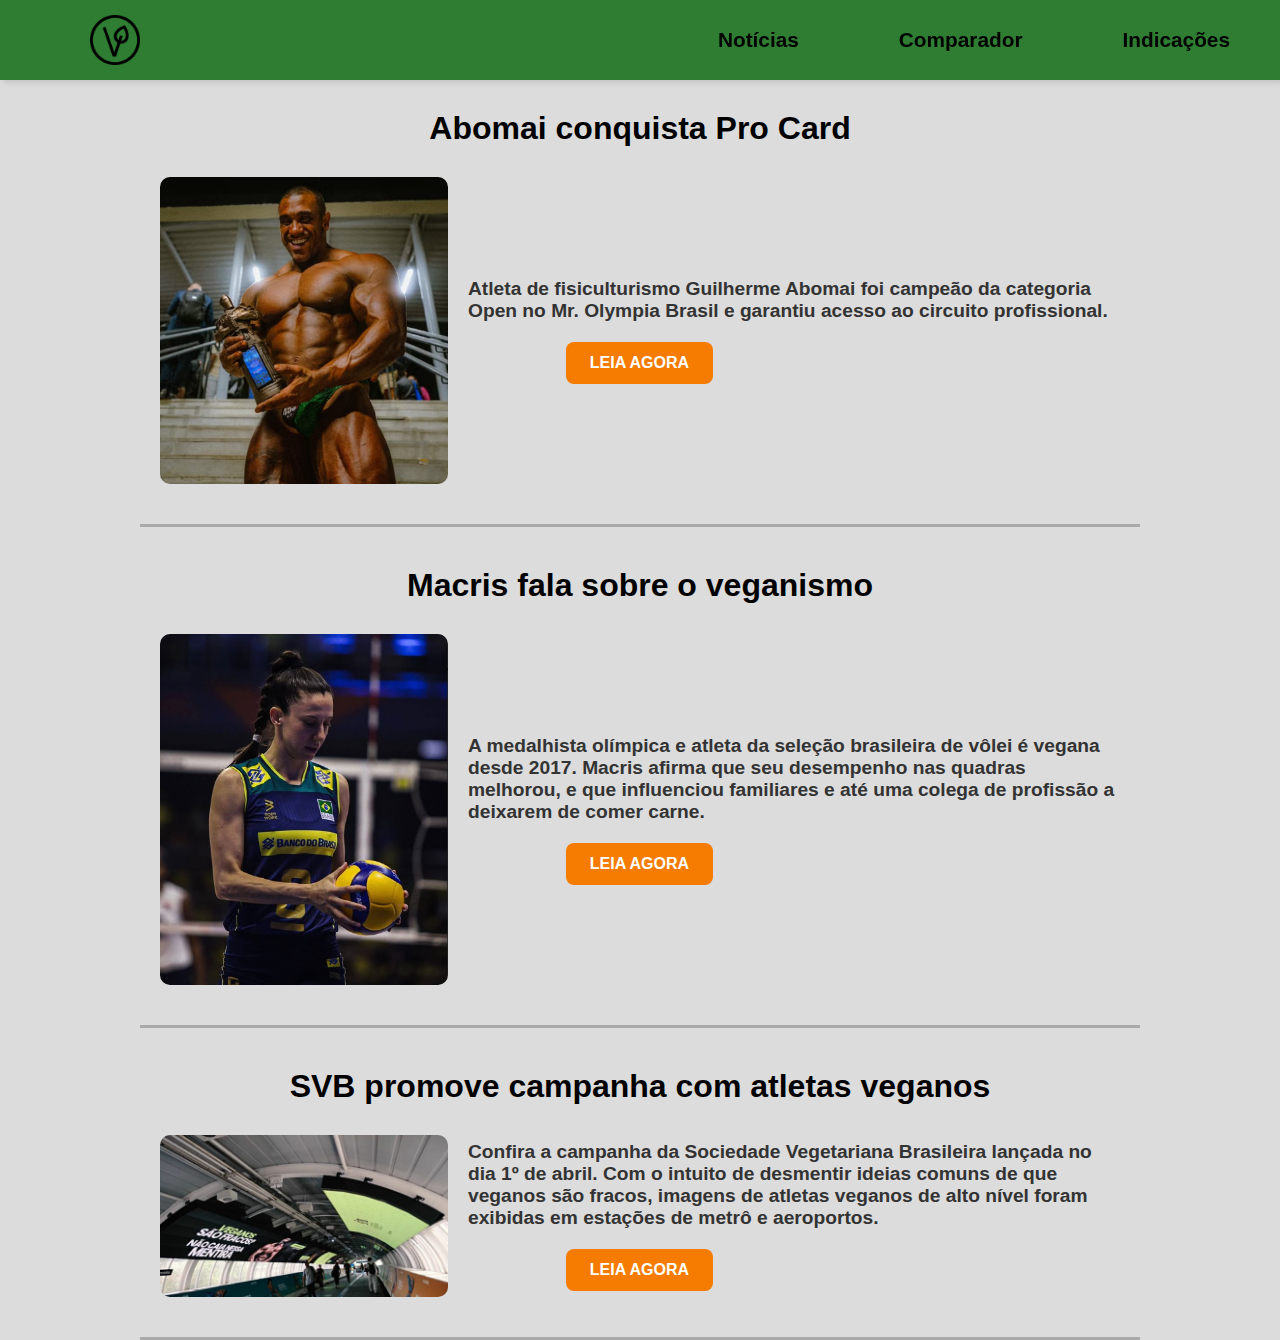
<file: index.html>
<!DOCTYPE html>
<html lang="pt-br">

<head>
    <meta charset="UTF-8">
    <meta name="viewport" content="width=device-width, initial-scale=1.0">
    <title>Projeto Final</title>
    <link rel="stylesheet" href="css/index.css">
    <link rel="icon" href="img/icon_browser.png">
</head>

<body>

    <header>
        <nav>
            <ul class="sidebar">
                <li onclick=hideSidebar()>
                    <a href="#">
                        <img src="img/icon_close_menu.svg" alt="Botão fechar menu">
                    </a>
                </li>
                <li><a href="index.html">Notícias</a></li>
                <li><a href="comparador.html">Comparador</a></li>
                <li><a href="indicacoes.html">Indicações</a></li>
            </ul>
            <ul>
                <li>
                    <a href="index.html">
                        <img src="img/icon_header_main.png" alt="Header main icon" height="50" width="50">
                    </a>
                </li>
                <li class="hideOnMobile"><a href="index.html">Notícias</a></li>
                <li class="hideOnMobile"><a href="comparador.html">Comparador</a></li>
                <li class="hideOnMobile"><a href="indicacoes.html">Indicações</a></li>
                <li class="menu-button" onclick=showSidebar()>
                    <a href="#"><img src="img/icon_open_menu.svg" alt="Botão abrir menu"></a>
                </li>
            </ul>
        </nav>
    </header>

    <main>
        <section class="noticia">
            <h2>Abomai conquista Pro Card</h2>
            <div class="noticia-conteudo">
                <img src="img/noticia00.png" alt="Guilherme Abomai conquista Pro Card">
                <div class="noticia-texto">
                    <p>
                        Atleta de fisiculturismo Guilherme Abomai foi campeão da categoria Open no Mr. Olympia Brasil e garantiu acesso ao circuito profissional.
                    </p>
                    <a href="https://ge.globo.com/fisiculturismo/noticia/2024/10/24/atleta-brasileiro-vegano-conquista-pro-card-de-fisiculturismo.ghtml" target="_blank" class="botao-leia">LEIA AGORA</a>
                </div>
            </div>
        </section>

        <section class="noticia">
            <h2>Macris fala sobre o veganismo</h2>
            <div class="noticia-conteudo">
                <img src="img/noticia01.png" alt="Macris Carneiro">
                <div class="noticia-texto">
                    <p>
                        A medalhista olímpica e atleta da seleção brasileira de vôlei é vegana desde 2017. Macris afirma que seu desempenho nas quadras melhorou, e que influenciou familiares e até uma colega de profissão a deixarem de comer carne.
                    </p>
                    <a href="https://www.terra.com.br/planeta/atitude-sustentavel/apos-assistir-a-filme-sobre-meio-ambiente-macris-do-volei-se-torna-vegana-e-ve-performance-nas-quadras-melhorar,2cae47b70403e2eae6d171685a013a6ctui783f6.html" target="_blank" class="botao-leia">LEIA AGORA</a>
                </div>
            </div>
        </section>

        <section class="noticia">
            <h2>SVB promove campanha com atletas veganos</h2>
            <div class="noticia-conteudo">
                <img src="img/noticia02.png" alt="Painel campanha SVB primeiro de abril">
                <div class="noticia-texto">
                    <p>
                        Confira a campanha da Sociedade Vegetariana Brasileira lançada no dia 1º de abril. Com o intuito de desmentir ideias comuns de que veganos são fracos, imagens de atletas veganos de alto nível foram exibidas em estações de metrô e aeroportos.
                    </p>
                    <a href="https://svb.org.br/svb-lanca-campanha-impactante-no-dia-da-mentira/" target="_blank" class="botao-leia">LEIA AGORA</a>
                </div>
            </div>
        </section>

    </main>


    <script src="js/index.js"></script>
</body>

</html>
</file>
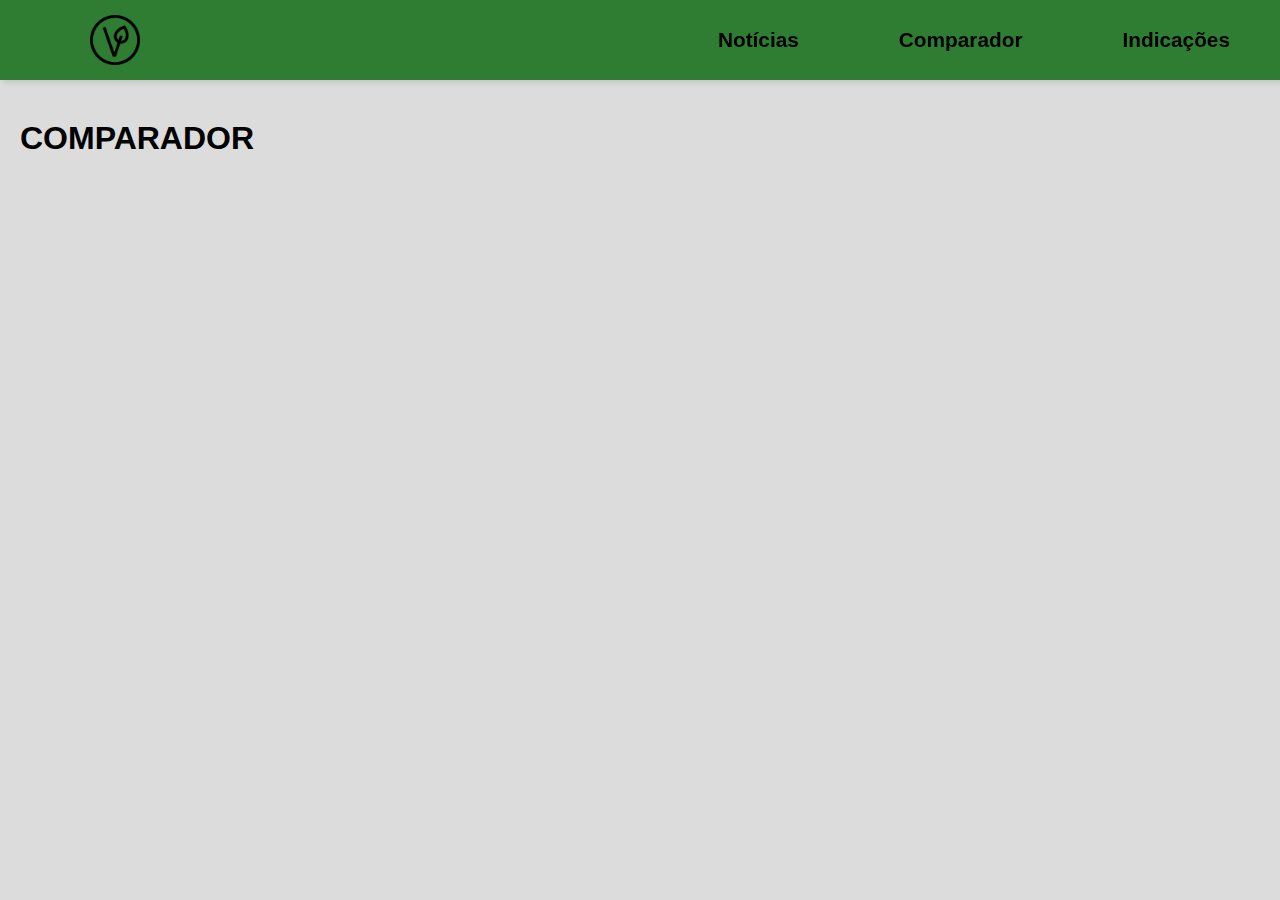
<file: comparador.html>
<!DOCTYPE html>
<html lang="pt-br">

<head>
    <meta charset="UTF-8">
    <meta name="viewport" content="width=device-width, initial-scale=1.0">
    <title>Projeto Final</title>
    <link rel="stylesheet" href="css/comparador.css">
    <link rel="icon" href="img/icons/icon_browser.png">
</head>

<body>

    <header>
        <nav>
            <ul class="sidebar">
                <li onclick=hideSidebar()>
                    <a href="#">
                        <img src="img/icons/icon_close_menu.svg" alt="Botão fechar menu">
                    </a>
                </li>
                <li><a href="index.html">Notícias</a></li>
                <li><a href="comparador.html">Comparador</a></li>
                <li><a href="indicacoes.html">Indicações</a></li>
            </ul>
            <ul>
                <li>
                    <a href="index.html">
                        <img src="img/icons/icon_header_main.png" alt="Header main icon" height="50" width="50">
                    </a>
                </li>
                <li class="hideOnMobile"><a href="index.html">Notícias</a></li>
                <li class="hideOnMobile"><a href="comparador.html">Comparador</a></li>
                <li class="hideOnMobile"><a href="indicacoes.html">Indicações</a></li>
                <li class="menu-button" onclick=showSidebar()>
                    <a href="#"><img src="img/icons/icon_open_menu.svg" alt="Botão abrir menu"></a>
                </li>
            </ul>
        </nav>
    </header>

    <main>
        <h1>COMPARADOR</h1>
    </main>

    <script src="js/comparador.js"></script>
</body>

</html>
</file>
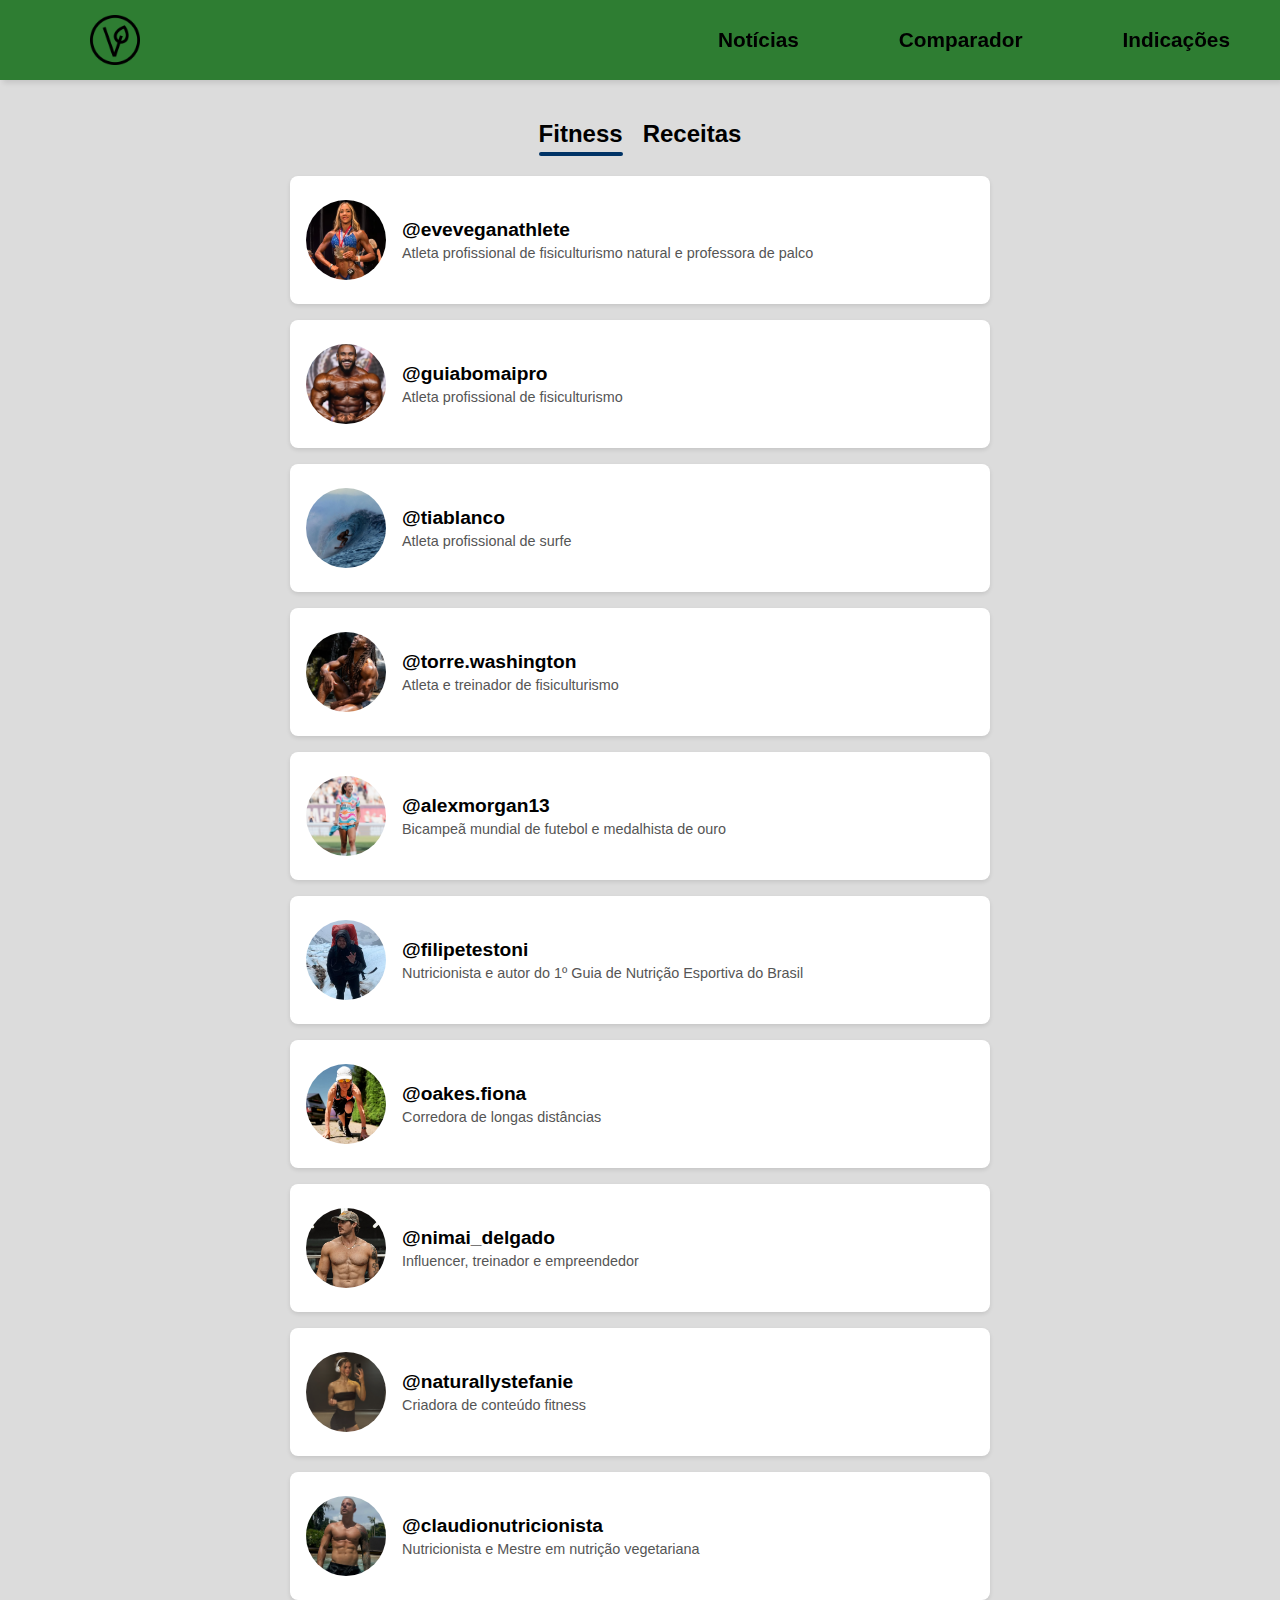
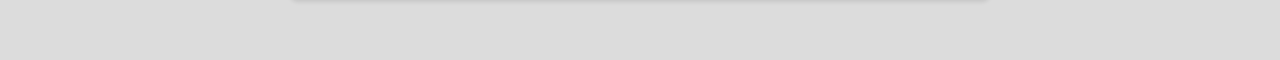
<file: indicacoes.html>
<!DOCTYPE html>
<html lang="pt-br">

<head>
    <meta charset="UTF-8">
    <meta name="viewport" content="width=device-width, initial-scale=1.0">
    <title>Projeto Final</title>
    <link rel="stylesheet" href="css/indicacoes.css">
    <link rel="icon" href="img/icons/icon_browser.png">
</head>

<body>
    <header>
        <nav>
            <ul class="sidebar">
                <li onclick=hideSidebar()>
                    <a href="#">
                        <img src="img/icons/icon_close_menu.svg" alt="Botão fechar menu">
                    </a>
                </li>
                <li><a href="index.html">Notícias</a></li>
                <li><a href="comparador.html">Comparador</a></li>
                <li><a href="indicacoes.html">Indicações</a></li>
            </ul>
            <ul>
                <li>
                    <a href="index.html">
                        <img src="img/icons/icon_header_main.png" alt="Header main icon" height="50" width="50">
                    </a>
                </li>
                <li class="hideOnMobile"><a href="index.html">Notícias</a></li>
                <li class="hideOnMobile"><a href="comparador.html">Comparador</a></li>
                <li class="hideOnMobile"><a href="indicacoes.html">Indicações</a></li>
                <li class="menu-button" onclick=showSidebar()>
                    <a href="#"><img src="img/icons/icon_open_menu.svg" alt="Botão abrir menu"></a>
                </li>
            </ul>
        </nav>
    </header>

    <main>
        <div class="abas-categorias">
            <div class="aba-categoria ativa" data-categoria="fitness">Fitness</div>
            <div class="aba-categoria" data-categoria="receitas">Receitas</div>
        </div>

        <section class="secao-cartoes fitness">
            <a href="https://www.instagram.com/eveveganathlete/" target="_blank" class="cartao">
                <img src="img/indicacoes/fitnessEve.png" alt="Perfil Evelyn Cruz" class="foto-perfil">
                <div class="conteudo-cartao">
                    <h3>@eveveganathlete</h3>
                    <p>Atleta profissional de fisiculturismo natural e professora de palco</p>
                </div>
            </a>

            <a href="https://www.instagram.com/guiabomaipro/" target="_blank" class="cartao">
                <img src="img/indicacoes/fitnessAbomai.png" alt="Perfil Guilherme Abomai" class="foto-perfil">
                <div class="conteudo-cartao">
                    <h3>@guiabomaipro</h3>
                    <p>Atleta profissional de fisiculturismo</p>
                </div>
            </a>

            <a href="https://www.instagram.com/tiablanco/" target="_blank" class="cartao">
                <img src="img/indicacoes/fitnessTia.png" alt="Perfil Tiarah Blanco" class="foto-perfil">
                <div class="conteudo-cartao">
                    <h3>@tiablanco</h3>
                    <p>Atleta profissional de surfe</p>
                </div>
            </a>

            <a href="https://www.instagram.com/torre.washington/" target="_blank" class="cartao">
                <img src="img/indicacoes/fitnessTorre.png" alt="Perfil Torre Washington" class="foto-perfil">
                <div class="conteudo-cartao">
                    <h3>@torre.washington</h3>
                    <p>Atleta e treinador de fisiculturismo</p>
                </div>
            </a>

            <a href="https://www.instagram.com/alexmorgan13/" target="_blank" class="cartao">
                <img src="img/indicacoes/fitnessAlex.png" alt="Perfil Alex Morgan" class="foto-perfil">
                <div class="conteudo-cartao">
                    <h3>@alexmorgan13</h3>
                    <p>Bicampeã mundial de futebol e medalhista de ouro</p>
                </div>
            </a>

            <a href="https://www.instagram.com/filipetestoni/" target="_blank" class="cartao">
                <img src="img/indicacoes/fitnessTestoni.png" alt="Perfil Filipe Testoni" class="foto-perfil">
                <div class="conteudo-cartao">
                    <h3>@filipetestoni</h3>
                    <p>Nutricionista e autor do 1º Guia de Nutrição Esportiva do Brasil</p>
                </div>
            </a>

            <a href="https://www.instagram.com/oakes.fiona/" target="_blank" class="cartao">
                <img src="img/indicacoes/fitnessFiona.png" alt="Perfil Fiona Oakes" class="foto-perfil">
                <div class="conteudo-cartao">
                    <h3>@oakes.fiona</h3>
                    <p>Corredora de longas distâncias</p>
                </div>
            </a>

            <a href="https://www.instagram.com/nimai_delgado/" target="_blank" class="cartao">
                <img src="img/indicacoes/fitnessNimai.png" alt="Perfil Nimai Delgado" class="foto-perfil">
                <div class="conteudo-cartao">
                    <h3>@nimai_delgado</h3>
                    <p>Influencer, treinador e empreendedor</p>
                </div>
            </a>

            <a href="https://www.instagram.com/naturallystefanie/" target="_blank" class="cartao">
                <img src="img/indicacoes/fitnessStefanie.png" alt="Perfil Naturally Stefanie" class="foto-perfil">
                <div class="conteudo-cartao">
                    <h3>@naturallystefanie</h3>
                    <p>Criadora de conteúdo fitness</p>
                </div>
            </a>

            <a href="https://www.instagram.com/claudionutricionista/" target="_blank" class="cartao">
                <img src="img/indicacoes/fitnessBender.png" alt="Perfil Claudio Bender" class="foto-perfil">
                <div class="conteudo-cartao">
                    <h3>@claudionutricionista</h3>
                    <p>Nutricionista e Mestre em nutrição vegetariana</p>
                </div>
            </a>
        </section>

        <section class="secao-cartoes receitas hidden">
            <a href="https://www.instagram.com/vegahlisi/" target="_blank" class="cartao">
                <img src="img/indicacoes/receitasVegahlisi.jpg" alt="Perfil Vegahlisi" class="foto-perfil">
                <div class="conteudo-cartao">
                    <h3>@vegahlisi</h3>
                    <p>Criadores de conteúdo digital</p>
                </div>
            </a>

            <a href="https://www.instagram.com/vegrocha/" target="_blank" class="cartao">
                <img src="img/indicacoes/receitasVegrocha.png" alt="Perfil Matheus Rocha" class="foto-perfil">
                <div class="conteudo-cartao">
                    <h3>@vegrocha</h3>
                    <p>Criador de conteúdo digital</p>
                </div>
            </a>

            <a href="https://www.instagram.com/luizamaffort/" target="_blank" class="cartao">
                <img src="img/indicacoes/receitasLumaffort.png" alt="Perfil Luiza Maffort" class="foto-perfil">
                <div class="conteudo-cartao">
                    <h3>@luizamaffort</h3>
                    <p>Gastrônoma e criadora de conteúdo digital</p>
                </div>
            </a>

            <a href="https://www.instagram.com/roledevegano/" target="_blank" class="cartao">
                <img src="img/indicacoes/receitasRoledevegano.png" alt="Perfil Leo Kayuza" class="foto-perfil">
                <div class="conteudo-cartao">
                    <h3>@roledevegano</h3>
                    <p>Confeiteiro e criador de conteúdo digital</p>
                </div>
            </a>

            <a href="https://www.instagram.com/vegcomcarinho/" target="_blank" class="cartao">
                <img src="img/indicacoes/receitasVegcomcarinho.png" alt="Perfil Laura Dicker" class="foto-perfil">
                <div class="conteudo-cartao">
                    <h3>@vegcomcarinho</h3>
                    <p>Fotógrafa e criadora de conteúdo digital</p>
                </div>
            </a>

            <a href="https://www.instagram.com/amadeusvictornutri/" target="_blank" class="cartao">
                <img src="img/indicacoes/receitasAmadeus.png" alt="Perfil Amadeus Victor" class="foto-perfil">
                <div class="conteudo-cartao">
                    <h3>@amadeusvictornutri</h3>
                    <p>Nutricionista e pós graduado em Nutrição Vegetariana e Vegana</p>
                </div>
            </a>

            <a href="https://www.instagram.com/renatamaltz/" target="_blank" class="cartao">
                <img src="img/indicacoes/receitasRenata.png" alt="Perfil Renata Maltz" class="foto-perfil">
                <div class="conteudo-cartao">
                    <h3>@renatamaltz</h3>
                    <p>Atriz, bailarina e cozinheira</p>
                </div>
            </a>

            <a href="https://www.instagram.com/jucenha/" target="_blank" class="cartao">
                <img src="img/indicacoes/receitasJucenha.png" alt="Perfil Jucenha" class="foto-perfil">
                <div class="conteudo-cartao">
                    <h3>@jucenha</h3>
                    <p>Criadora de conteúdo digital</p>
                </div>
            </a>
        </section>
    </main>

    <script src="js/indicacoes.js"></script>
</body>

</html>
</file>
<file: css/index.css>
* {
    border: 0;
    margin: 0;
    box-sizing: border-box;
}

body {
    min-height: 100vh;
    background-color: #dcdcdc;
    display: flex;
    flex-direction: column;
    font-family: 'Segoe UI', Tahoma, Geneva, Verdana, sans-serif;
}

nav {
    background-color: #2E7D32;
    position: fixed;
    width: 100%;
    box-shadow: 3px 3px 5px rgba(0, 0, 0, 0.1);
    z-index: 999;
}

nav ul {
    width: 100%;
    list-style: none;
    display: flex;
    justify-content: center;
    align-items: center;
}

nav li {
    height: 80px;
}

nav li:first-child {
    margin-right: auto; 
}

nav a {
    position: relative;
    color: black;
    text-decoration: none;
    font-size: 1.3em;
    font-weight: 700;
    padding: 0 50px;
    height: 100%;
    display: flex;
    align-items: center;
    transition: color 0.3s ease;
}

nav a::after {
    content: "";
    position: absolute;
    width: 0;
    height: 3px;
    bottom: 5px;
    left: 0;
    background-color: #16d620;
    transition: width 0.3s ease;
    border-radius: 2px;
}

nav a:hover {
    color: #16d620;
}

nav a:hover::after {
    width: 100%;
}

.sidebar {
    position: fixed;
    top: 0;
    right: 0;
    padding-left: 0;
    height: 100vh;
    width: 250px;
    z-index: 999;
    background-color: rgba(255, 255, 255, 0.3);
    backdrop-filter: blur(10px);
    -webkit-backdrop-filter: blur(10px);
    box-shadow: -10px 0 10px rgba(0, 0, 0, 0.1);
    display: none;
    flex-direction: column;
    align-items: stretch;
    justify-content: flex-start;
}

.sidebar li {
    width: 100%;
}

.sidebar a {
    width: 100%;
}

.menu-button {
    display: none;
}

main {
    margin-top: 70px;
}

.noticia {
    padding: 40px 20px 40px;
    max-width: 1000px;
    margin: 0 auto;
    border-bottom: 3px solid #a9a9a9;
}

.noticia h2 {
    font-size: 2em;
    font-weight: 700;
    margin-bottom: 30px;
    text-align: center;
}

.noticia-conteudo {
    display: flex;
    gap: 20px;
    align-items: center;
    flex-wrap: wrap;
}

.noticia-conteudo img {
    width: 30%;
    max-width: 300px;
    border-radius: 10px;
    object-fit: cover;
}

.noticia-texto {
    flex: 1;
    display: flex;
    flex-direction: column;
    justify-content: center;
}

.noticia-texto p {
    font-size: 1.2em;
    font-weight: 600;
    margin-bottom: 20px;
    color: #333;
}

.botao-leia {
    display: inline-block;
    padding: 12px 24px;
    background-color: #f57c00;
    color: white;
    text-decoration: none;
    font-weight: bold;
    border-radius: 8px;
    transition: background-color 0.3s ease;
    align-self: flex-start;
    margin-left: 15%;
}

.botao-leia:hover {
    background-color: #e65100;
}





@media(max-width: 750px) {
    .hideOnMobile {
        display: none;
    }
    .menu-button {
        display: block;
    }
    .noticia-conteudo {
        flex-direction: column;
        align-items: center;
        text-align: center;
    }

    .noticia-conteudo img {
        width: 80%;
    }

    .noticia-texto {
        align-items: center;
    }

    .botao-leia {
        align-self: center;
        margin-left: 0;
    }
}

@media(max-width: 400px) {
    .sidebar {
        width: 100%;
    }
}
</file>
<file: css/comparador.css>
* {
    border: 0;
    margin: 0;
    box-sizing: border-box;
}

body {
    min-height: 100vh;
    background-color: #dcdcdc;
    display: flex;
    flex-direction: column;
    font-family: 'Segoe UI', Tahoma, Geneva, Verdana, sans-serif;
}

nav {
    background-color: #2E7D32;
    position: fixed;
    width: 100%;
    box-shadow: 3px 3px 5px rgba(0, 0, 0, 0.1);
    z-index: 999;
}

nav ul {
    width: 100%;
    list-style: none;
    display: flex;
    justify-content: center;
    align-items: center;
}

nav li {
    height: 80px;
}

nav li:first-child {
    margin-right: auto;
}

nav a {
    position: relative;
    color: black;
    text-decoration: none;
    font-size: 1.3em;
    font-weight: 700;
    padding: 0 50px;
    height: 100%;
    display: flex;
    align-items: center;
    transition: color 0.3s ease;
}

nav a::after {
    content: "";
    position: absolute;
    width: 0;
    height: 3px;
    bottom: 5px;
    left: 0;
    background-color: #16d620;
    transition: width 0.3s ease;
    border-radius: 2px;
}

nav a:hover {
    color: #16d620;
}

nav a:hover::after {
    width: 100%;
}

.sidebar {
    position: fixed;
    top: 0;
    right: 0;
    padding-left: 0;
    height: 100vh;
    width: 250px;
    z-index: 999;
    background-color: rgba(255, 255, 255, 0.3);
    backdrop-filter: blur(10px);
    -webkit-backdrop-filter: blur(10px);
    box-shadow: -10px 0 10px rgba(0, 0, 0, 0.1);
    display: none;
    flex-direction: column;
    align-items: stretch;
    justify-content: flex-start;
}

.sidebar li {
    width: 100%;
}

.sidebar a {
    width: 100%;
}

.menu-button {
    display: none;
}

main {
    width: 100%;
    margin-top: 100px;
    align-items: center;
    justify-content: center;
    padding: 20px;
}

.comparacao {
    display: flex;
    justify-content: center;
    align-items: flex-start;
    flex-wrap: wrap;
    gap: 100px;
    margin-bottom: 20px;
}

.coluna {
    /* flex: 1 1 100px; */
    text-align: center;
}

.seletor-imagem {
    display: flex;
    flex-direction: column;
    align-items: center;
    gap: 12px;
    margin-top: 10px;
}

.coluna img {
    width: 200px;
    height: 200px;
    object-fit: cover;
    border-radius: 10px;
    box-shadow: 0 0 10px rgba(0, 0, 0, 0.1);
}

select {
    padding: 8px;
    font-size: 16px;
    width: 180px;
}

#btn-comparar {
    background-color: #f57c00;
    color: white;
    border: none;
    padding: 12px 24px;
    font-size: 16px;
    border-radius: 8px;
    cursor: pointer;
    display: block;
    margin: 0 auto 20px;
}

#btn-comparar:hover {
    background-color: #e65100;
}

#resultado {
    max-width: 800px;
    margin: 20px auto;
    padding: 15px;
    background: #fff;
    border-radius: 8px;
    box-shadow: 0 0 10px rgba(0, 0, 0, 0.1);
}

.resultado-lado {
    display: flex;
    justify-content: space-between;
    gap: 20px;
    flex-wrap: wrap;
}

#info-animal,
#info-vegetal {
    flex: 1 1 45%;
    min-width: 250px;
}

#analise-comparativa {
    text-align: left;
    margin-top: 40px;
    margin-bottom: 20px;
}

#aviso-informativo {
    background-color: #000;
    color: #fff;
    padding: 12px;
    border-radius: 8px;
    display: flex;
    align-items: center;
    justify-content: center;
    gap: 10px;
    font-size: 14px;
}

.aviso-box {
    display: flex;
    align-items: center;
    justify-content: center;
    gap: 12px;
    margin-top: 1rem;
    padding: 10px;
    background-color: #000;
    border-radius: 8px;
}

.icone-alerta {
    width: 42px;
    height: 42px;
}

.texto-alerta p {
    margin: 0;
    /* font-size: 0.95rem; */
    color: #fff;
    text-align: left;
}

.hidden {
    display: none;
}


@media(max-width: 750px) {
    .hideOnMobile {
        display: none;
    }

    .menu-button {
        display: block;
    }

    .comparacao {
        gap: 60px;
    }

    .comparacao,
    .resultado-lado {
        flex-direction: column;
        align-items: center;
    }

    .coluna img {
        width: 150px;
        height: 150px;
    }
}

@media(max-width: 400px) {
    .sidebar {
        width: 100%;
    }
}
</file>
<file: css/indicacoes.css>
* {
    border: 0;
    margin: 0;
    box-sizing: border-box;
}

body {
    min-height: 100vh;
    background-color: #dcdcdc;
    display: flex;
    flex-direction: column;
    font-family: 'Segoe UI', Tahoma, Geneva, Verdana, sans-serif;
}

nav {
    background-color: #2E7D32;
    position: fixed;
    width: 100%;
    box-shadow: 3px 3px 5px rgba(0, 0, 0, 0.1);
    z-index: 999;
}

nav ul {
    width: 100%;
    list-style: none;
    display: flex;
    justify-content: center;
    align-items: center;
}

nav li {
    height: 80px;
}

nav li:first-child {
    margin-right: auto;
}

nav a {
    position: relative;
    color: black;
    text-decoration: none;
    font-size: 1.3em;
    font-weight: 700;
    padding: 0 50px;
    height: 100%;
    display: flex;
    align-items: center;
    transition: color 0.3s ease;
}

nav a::after {
    content: "";
    position: absolute;
    width: 0;
    height: 3px;
    bottom: 5px;
    left: 0;
    background-color: #16d620;
    transition: width 0.3s ease;
    border-radius: 2px;
}

nav a:hover {
    color: #16d620;
}

nav a:hover::after {
    width: 100%;
}

.sidebar {
    position: fixed;
    top: 0;
    right: 0;
    padding-left: 0;
    height: 100vh;
    width: 250px;
    z-index: 999;
    background-color: rgba(255, 255, 255, 0.3);
    backdrop-filter: blur(10px);
    -webkit-backdrop-filter: blur(10px);
    box-shadow: -10px 0 10px rgba(0, 0, 0, 0.1);
    display: none;
    flex-direction: column;
    align-items: stretch;
    justify-content: flex-start;
}

.sidebar li {
    width: 100%;
}

.sidebar a {
    width: 100%;
}

.menu-button {
    display: none;
}


main {
    margin-top: 100px;
    position: relative;
    padding: 20px;
}

.abas-categorias {
    display: flex;
    gap: 20px;
    margin-bottom: 20px;
    font-weight: bold;
    justify-content: center;
}

.aba-categoria {
    position: relative;
    cursor: pointer;
    font-size: 1.5rem;
    color: black;
    padding-bottom: 8px;
}

.aba-categoria.ativa::after {
    content: '';
    position: absolute;
    left: 0;
    right: 0;
    bottom: 0;
    height: 4px;
    background-color: #003366;
    border-radius: 2px;
}

.secao-cartoes {
    display: flex;
    flex-direction: column;
    gap: 16px;
    margin-bottom: 40px;
    max-width: 700px;
    margin-left: auto;
    margin-right: auto;
    justify-content: center;
}

.cartao {
    display: flex;
    align-items: center;
    background-color: white;
    border-radius: 8px;
    padding: 24px 16px;
    text-decoration: none;
    color: black;
    box-shadow: 0 2px 4px rgba(0, 0, 0, 0.1);
    transition: background-color 0.2s ease;
}

.cartao:hover {
    background-color: #e6e6e6;
}

.foto-perfil {
    width: 80px;
    height: 80px;
    border-radius: 50%;
    object-fit: cover;
    margin-right: 16px;
    flex-shrink: 0;
}

.conteudo-cartao h3 {
    margin: 0;
    font-size: 1.2rem;
}

.conteudo-cartao p {
    margin: 4px 0 0;
    font-size: 0.9rem;
    color: #555;
}

.hidden {
    display: none;
}



@media(max-width: 750px) {
    .hideOnMobile {
        display: none;
    }

    .menu-button {
        display: block;
    }

    .foto-perfil {
        width: 60px;
        height: 60px;
        margin-right: 12px;
    }
}

@media(max-width: 400px) {
    .sidebar {
        width: 100%;
    }
}
</file>
